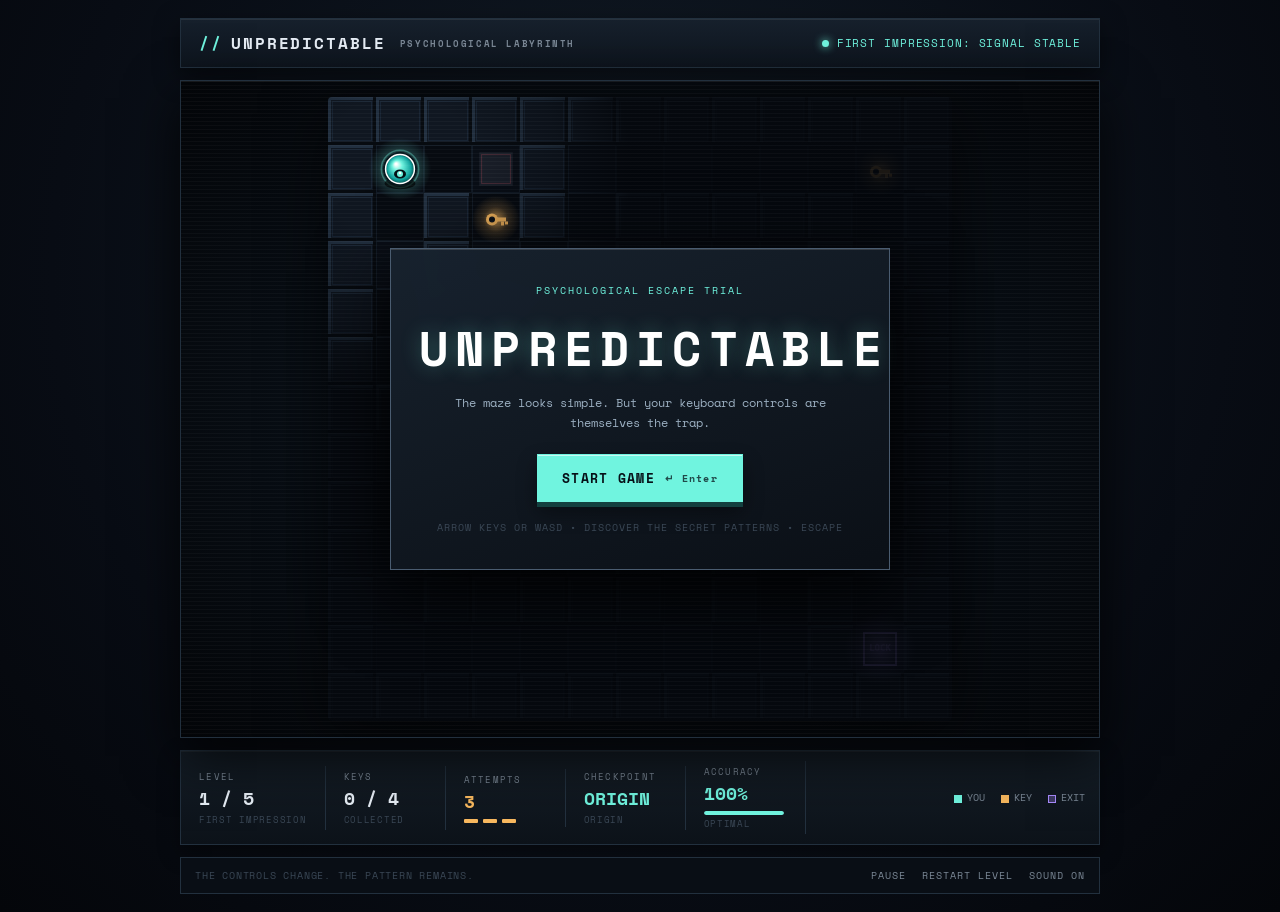
<file: index.html>
<!doctype html>
<html lang="en">
<head>
  <meta charset="UTF-8">
  <meta name="viewport" content="width=device-width, initial-scale=1.0">
  <meta name="theme-color" content="#080c14">
  <title>UNPREDICTABLE // The Maze That Learns</title>
  <link rel="preconnect" href="https://fonts.googleapis.com">
  <link rel="preconnect" href="https://fonts.gstatic.com" crossorigin>
  <link href="https://fonts.googleapis.com/css2?family=Space+Mono:wght@400;700&display=swap" rel="stylesheet">
  <link rel="stylesheet" href="style.css">
</head>
<body>
  <main class="game-shell" id="gameShell">
    <header class="topbar">
      <div class="brand-lockup">
        <span class="brand-mark">//</span>
        <span>UNPREDICTABLE</span>
        <small>PSYCHOLOGICAL LABYRINTH</small>
      </div>
      <div class="status-line">
        <span class="signal-dot"></span>
        <span id="statusText">SIGNAL STABLE</span>
      </div>
    </header>

    <section class="playfield-wrap">
      <canvas id="gameCanvas" aria-label="Playable top-down maze"></canvas>
      <div class="scanlines"></div>
      <div class="glitch-flash" id="glitchFlash"></div>

      <!-- Start Panel -->
      <div class="start-panel panel" id="startPanel">
        <p class="eyebrow">PSYCHOLOGICAL ESCAPE TRIAL</p>
        <h1>UNPREDICTABLE</h1>
        <p class="intro">The maze looks simple. But your keyboard controls are themselves the trap.</p>
        <button class="button button-primary" id="startButton">START GAME <span>↵ Enter</span></button>
        <p class="fine-print">ARROW KEYS OR WASD &bull; DISCOVER THE SECRET PATTERNS &bull; ESCAPE</p>
      </div>

      <!-- Pause Panel -->
      <div class="pause-panel panel" id="pausePanel" hidden>
        <p class="eyebrow">TRANSMISSION PAUSED</p>
        <h2>Stay still.<br><em>Think again.</em></h2>
        <p class="intro">The maze waits for your next hesitation.</p>
        <button class="button button-primary" id="continueButton">CONTINUE <span>↵ Enter</span></button>
      </div>

      <!-- Message Panel (Game Over, Level Complete, Victory) -->
      <div class="message-panel panel" id="messagePanel" hidden>
        <p class="eyebrow" id="messageKicker">SIGNAL LOST</p>
        <h2 id="messageTitle">THE MAZE WON.</h2>
        <p id="messageBody">Your keystrokes were predicted before you pressed them.</p>
        <button class="button button-primary" id="messageAction">TRY AGAIN <span>↵ Enter</span></button>
      </div>

      <div class="fail-overlay" id="failOverlay" hidden>
        <div class="fail-panel">
          <p class="eyebrow">FAIL STATE</p>
          <h2>patathe panikku pono</h2>
          <button class="button button-primary" id="failAction">onnu koode sremikkam</button>
        </div>

        <div class="gif-stage" id="gifStage" hidden>
          <div class="rainbow-background" aria-hidden="true"></div>
          <img id="failGif" src="gif.top" alt="Fail animation" />
        </div>
      </div>
    </section>

    <!-- Professional HUD -->
    <section class="hud">
      <div class="hud-block">
        <span class="hud-label">LEVEL</span>
        <strong id="levelValue">1 / 5</strong>
        <span class="level-name" id="levelName">FIRST IMPRESSION</span>
      </div>
      <div class="hud-block">
        <span class="hud-label">KEYS</span>
        <strong id="keysValue">0</strong>
        <span class="level-name">COLLECTED</span>
      </div>
      <div class="hud-block attempts-block">
        <span class="hud-label">ATTEMPTS</span>
        <strong id="attemptsValue">3</strong>
        <span class="attempt-pips" id="attemptPips"><i></i><i></i><i></i></span>
      </div>
      <div class="hud-block checkpoint-block">
        <span class="hud-label">CHECKPOINT</span>
        <strong id="checkpointValue">ORIGIN</strong>
        <span class="level-name" id="checkpointName">START</span>
      </div>
      <div class="hud-block accuracy-block" id="accuracyBlock">
        <span class="hud-label">ACCURACY</span>
        <strong id="accuracyValue">100%</strong>
        <span class="accuracy-bar"><i id="accuracyBar" style="width: 100%;"></i></span>
        <span class="level-name" id="accuracyStatus">OPTIMAL</span>
      </div>
      <div class="legend">
        <span><i class="legend-swatch player-swatch"></i>YOU</span>
        <span><i class="legend-swatch key-swatch"></i>KEY</span>
        <span><i class="legend-swatch exit-swatch"></i>EXIT</span>
      </div>
    </section>

    <!-- Footer Toolbar -->
    <footer class="footer">
      <div class="footer-meta">
        <span>THE CONTROLS CHANGE. THE PATTERN REMAINS.</span>
      </div>
      <div class="footer-actions">
        <button class="text-button" id="pauseButton">PAUSE</button>
        <button class="text-button" id="restartButton">RESTART LEVEL</button>
        <button class="text-button" id="soundButton" aria-label="Toggle sound">SOUND ON</button>
      </div>
    </footer>
  </main>

  <script type="module" src="js/main.js"></script>
</body>
</html>
</file>
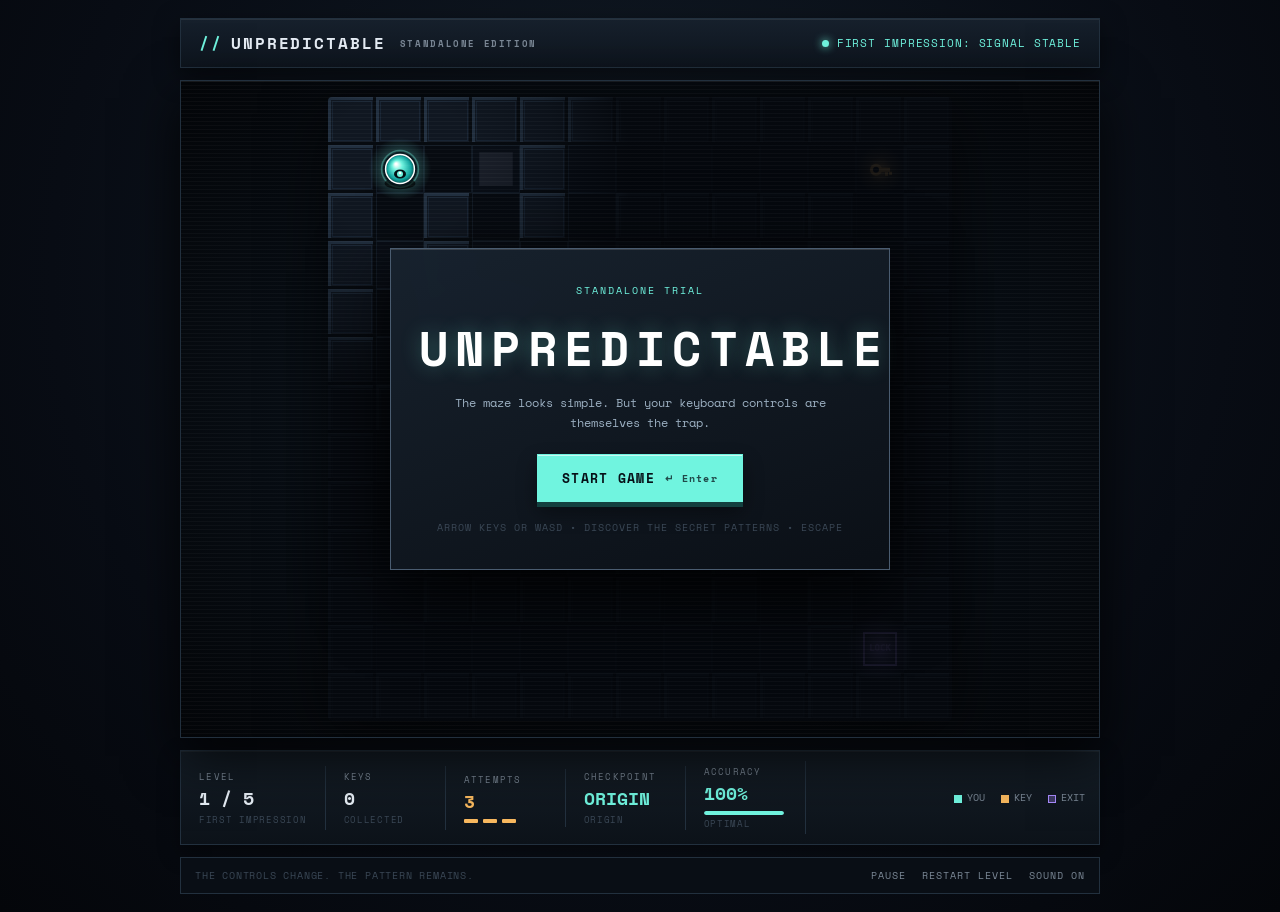
<file: unpredictable-standalone.html>
<!doctype html>
<html lang="en">
<head>
  <meta charset="UTF-8">
  <meta name="viewport" content="width=device-width, initial-scale=1.0">
  <meta name="theme-color" content="#080c14">
  <title>UNPREDICTABLE // The Maze That Learns</title>
  <link rel="preconnect" href="https://fonts.googleapis.com">
  <link rel="preconnect" href="https://fonts.gstatic.com" crossorigin>
  <link href="https://fonts.googleapis.com/css2?family=Space+Mono:wght@400;700&display=swap" rel="stylesheet">
  <style>
    :root {
      --bg: #070a10;
      --line: #22303e;
      --ink: #e6edf5;
      --muted: #7b8896;
      --dim: #3a4755;
      --cyan: #70f4df;
      --amber: #f8b85e;
      --purple: #a98bff;
      --red: #ff6574;
    }
    * { box-sizing: border-box; margin: 0; padding: 0; }
    html, body {
      min-height: 100%;
      background: var(--bg);
      color: var(--ink);
      font-family: 'Space Mono', Consolas, monospace;
      overflow-x: hidden;
    }
    body {
      display: flex;
      justify-content: center;
      align-items: center;
      background: radial-gradient(circle at 50% 30%, #121c27 0%, #080c14 65%, #04060a 100%);
    }
    button { font: inherit; color: inherit; }
    .game-shell {
      width: min(960px, 100%);
      min-height: 100vh;
      padding: 18px 20px;
      display: flex;
      flex-direction: column;
      gap: 12px;
    }
    .topbar {
      display: flex;
      justify-content: space-between;
      align-items: center;
      padding: 12px 18px;
      background: linear-gradient(180deg, #16202c, #0d141d);
      border: 1px solid var(--line);
      box-shadow: inset 0 1px rgba(255, 255, 255, 0.08), 0 8px 24px rgba(0, 0, 0, 0.5);
    }
    .brand-lockup {
      font-weight: 700;
      font-size: 16px;
      letter-spacing: 0.12em;
      display: flex;
      align-items: center;
      gap: 8px;
    }
    .brand-mark { color: var(--cyan); }
    .brand-lockup small {
      font-size: 9px;
      color: var(--muted);
      letter-spacing: 0.18em;
      margin-left: 6px;
    }
    .status-line {
      font-size: 11px;
      color: var(--cyan);
      display: flex;
      align-items: center;
      letter-spacing: 0.08em;
    }
    .signal-dot {
      display: inline-block;
      width: 7px;
      height: 7px;
      border-radius: 50%;
      background: var(--cyan);
      box-shadow: 0 0 8px var(--cyan);
      margin-right: 8px;
      animation: pulse-dot 2s infinite ease-in-out;
    }
    @keyframes pulse-dot {
      0%, 100% { opacity: 0.8; transform: scale(1); }
      50% { opacity: 0.3; transform: scale(0.85); }
    }
    .playfield-wrap {
      position: relative;
      overflow: hidden;
      min-height: 520px;
      border: 1px solid var(--line);
      background: radial-gradient(ellipse at 50% 50%, #101a24 0%, #070c12 60%, #030508 100%);
      box-shadow: inset 0 1px rgba(255, 255, 255, 0.05), 0 18px 50px rgba(0, 0, 0, 0.8);
      display: flex;
      align-items: center;
      justify-content: center;
      padding: 16px;
    }
    .playfield-wrap canvas {
      max-width: 100%;
      height: auto;
      filter: drop-shadow(0 16px 32px rgba(0, 0, 0, 0.7));
      border-radius: 4px;
    }
    .scanlines {
      position: absolute;
      inset: 0;
      pointer-events: none;
      opacity: 0.06;
      background: repeating-linear-gradient(0deg, transparent 0, transparent 3px, #fff 4px);
    }
    .glitch-flash {
      position: absolute;
      inset: 0;
      pointer-events: none;
      opacity: 0;
      background: rgba(112, 244, 223, 0.15);
      mix-blend-mode: screen;
    }
    .control-glitch .glitch-flash {
      animation: glitch-anim 0.4s ease-out;
    }
    @keyframes glitch-anim {
      0% { opacity: 0.8; transform: translateX(-3px); }
      30% { opacity: 0.4; transform: translateX(3px); filter: hue-rotate(90deg); }
      70% { opacity: 0.6; transform: translateX(-2px); }
      100% { opacity: 0; transform: translateX(0); }
    }
    .shake {
      animation: shake-anim 0.35s cubic-bezier(.36,.07,.19,.97) both;
    }
    @keyframes shake-anim {
      10%, 90% { transform: translate3d(-2px, 0, 0); }
      20%, 80% { transform: translate3d(3px, 0, 0); }
      30%, 50%, 70% { transform: translate3d(-4px, 2px, 0); }
      40%, 60% { transform: translate3d(4px, -2px, 0); }
    }
    .panel {
      position: absolute;
      z-index: 10;
      inset: 0;
      margin: auto;
      width: min(500px, calc(100% - 32px));
      height: max-content;
      padding: 34px 28px;
      text-align: center;
      border: 1px solid #4a5c70;
      background: linear-gradient(160deg, rgba(24, 35, 47, 0.96), rgba(11, 16, 23, 0.96));
      box-shadow: inset 0 1px rgba(255, 255, 255, 0.15), 0 24px 70px rgba(0, 0, 0, 0.85);
      backdrop-filter: blur(8px);
    }
    .panel h1 {
      font-size: clamp(34px, 6vw, 48px);
      font-weight: 700;
      letter-spacing: 0.15em;
      margin: 14px 0 10px;
      color: #fff;
      text-shadow: 0 0 20px rgba(112, 244, 223, 0.3);
    }
    .panel h2 {
      font-size: clamp(26px, 5vw, 36px);
      font-weight: 700;
      line-height: 1.15;
      margin: 14px 0;
    }
    .panel h2 em { color: var(--cyan); font-style: normal; }
    .eyebrow {
      color: var(--cyan);
      font-size: 10px;
      letter-spacing: 0.2em;
      text-transform: uppercase;
    }
    .intro {
      color: #9cb0c2;
      font-size: 12px;
      line-height: 1.65;
      margin-bottom: 22px;
    }
    .fine-print {
      color: var(--dim);
      font-size: 10px;
      letter-spacing: 0.1em;
      margin-top: 18px;
    }
    .button {
      cursor: pointer;
      display: inline-flex;
      align-items: center;
      gap: 10px;
      padding: 13px 24px;
      background: var(--cyan);
      color: #061017;
      font-weight: 700;
      font-size: 13px;
      letter-spacing: 0.1em;
      border: 1px solid var(--cyan);
      box-shadow: inset 0 1px rgba(255, 255, 255, 0.6), 0 5px 0 #13403f, 0 10px 20px rgba(0, 0, 0, 0.4);
      transition: transform 0.1s, box-shadow 0.1s;
    }
    .button span { font-size: 10px; opacity: 0.75; }
    .button:hover {
      transform: translateY(2px);
      box-shadow: inset 0 1px rgba(255, 255, 255, 0.8), 0 3px 0 #13403f, 0 12px 25px rgba(112, 244, 223, 0.25);
    }
    .hud {
      display: flex;
      align-items: center;
      padding: 10px 14px;
      background: linear-gradient(180deg, #141d26, #0c1219);
      border: 1px solid var(--line);
      box-shadow: inset 0 1px rgba(255, 255, 255, 0.05), 0 8px 20px rgba(0, 0, 0, 0.4);
      flex-wrap: wrap;
      gap: 0;
    }
    .hud-block {
      min-width: 120px;
      padding: 4px 18px;
      border-right: 1px solid var(--line);
      display: flex;
      flex-direction: column;
      gap: 2px;
    }
    .hud-block:first-child { padding-left: 4px; }
    .hud-label {
      font-size: 9px;
      color: var(--muted);
      letter-spacing: 0.14em;
    }
    .level-name {
      font-size: 9px;
      color: var(--dim);
      letter-spacing: 0.08em;
    }
    .hud strong { font-size: 18px; font-weight: 700; }
    .attempts-block strong { color: var(--amber); }
    .checkpoint-block strong { color: var(--cyan); }
    .accuracy-block strong { color: var(--cyan); transition: color 0.2s ease; }
    .accuracy-block.low strong { color: var(--amber); }
    .accuracy-block.depleted strong { color: var(--red); animation: pulse-red 0.5s infinite alternate; }
    @keyframes pulse-red {
      from { opacity: 0.6; text-shadow: none; }
      to { opacity: 1; text-shadow: 0 0 10px rgba(255, 101, 116, 0.8); }
    }
    .accuracy-bar {
      display: block; width: 80px; height: 4px; background: var(--dim);
      border-radius: 2px; overflow: hidden; margin-top: 3px;
    }
    .accuracy-bar i {
      display: block; height: 100%; width: 100%; background: var(--cyan);
      border-radius: 2px; transition: width 0.15s ease, background-color 0.25s ease;
    }
    .accuracy-block.low .accuracy-bar i { background: var(--amber); }
    .accuracy-block.depleted .accuracy-bar i { background: var(--red); }
    .attempt-pips { display: flex; gap: 5px; margin-top: 3px; }
    .attempt-pips i {
      width: 14px;
      height: 4px;
      background: var(--amber);
      border-radius: 1px;
    }
    .attempt-pips i.off { background: var(--dim); opacity: 0.4; }
    .legend {
      margin-left: auto;
      display: flex;
      align-items: center;
      gap: 16px;
      font-size: 10px;
      color: var(--muted);
    }
    .legend-swatch {
      display: inline-block;
      width: 8px;
      height: 8px;
      margin-right: 5px;
      vertical-align: middle;
    }
    .player-swatch { background: var(--cyan); }
    .key-swatch { background: var(--amber); }
    .exit-swatch { border: 1px solid var(--purple); background: rgba(169, 139, 255, 0.3); }
    .footer {
      display: flex;
      justify-content: space-between;
      align-items: center;
      padding: 10px 14px;
      background: #090e15;
      border: 1px solid var(--line);
      font-size: 10px;
      color: var(--dim);
      letter-spacing: 0.08em;
    }
    .footer-actions { display: flex; gap: 16px; }
    .text-button {
      background: none;
      border: none;
      color: var(--muted);
      cursor: pointer;
      font: inherit;
      font-size: 10px;
      letter-spacing: 0.1em;
      transition: color 0.15s;
    }
    .text-button:hover { color: var(--cyan); }
    @media (max-width: 768px) {
      .game-shell { padding: 8px; }
      .hud { flex-direction: row; }
      .hud-block { min-width: 25%; padding: 4px 8px; }
      .legend { width: 100%; margin-top: 8px; justify-content: center; }
      .footer-meta { display: none; }
      .footer { justify-content: center; }
    }
  </style>
</head>
<body>
  <main class="game-shell" id="gameShell">
    <header class="topbar">
      <div class="brand-lockup">
        <span class="brand-mark">//</span>
        <span>UNPREDICTABLE</span>
        <small>STANDALONE EDITION</small>
      </div>
      <div class="status-line">
        <span class="signal-dot"></span>
        <span id="statusText">SIGNAL STABLE</span>
      </div>
    </header>

    <section class="playfield-wrap">
      <canvas id="gameCanvas" aria-label="Playable top-down maze"></canvas>
      <div class="scanlines"></div>
      <div class="glitch-flash" id="glitchFlash"></div>

      <!-- Start Panel -->
      <div class="start-panel panel" id="startPanel">
        <p class="eyebrow">STANDALONE TRIAL</p>
        <h1>UNPREDICTABLE</h1>
        <p class="intro">The maze looks simple. But your keyboard controls are themselves the trap.</p>
        <button class="button button-primary" id="startButton">START GAME <span>↵ Enter</span></button>
        <p class="fine-print">ARROW KEYS OR WASD &bull; DISCOVER THE SECRET PATTERNS &bull; ESCAPE</p>
      </div>

      <!-- Pause Panel -->
      <div class="pause-panel panel" id="pausePanel" hidden>
        <p class="eyebrow">TRANSMISSION PAUSED</p>
        <h2>Stay still.<br><em>Think again.</em></h2>
        <p class="intro">The maze waits for your next hesitation.</p>
        <button class="button button-primary" id="continueButton">CONTINUE <span>↵ Enter</span></button>
      </div>

      <!-- Message Panel -->
      <div class="message-panel panel" id="messagePanel" hidden>
        <p class="eyebrow" id="messageKicker">SIGNAL LOST</p>
        <h2 id="messageTitle">THE MAZE WON.</h2>
        <p id="messageBody">Your keystrokes were predicted before you pressed them.</p>
        <button class="button button-primary" id="messageAction">TRY AGAIN <span>↵ Enter</span></button>
      </div>
    </section>

    <!-- HUD -->
    <section class="hud">
      <div class="hud-block">
        <span class="hud-label">LEVEL</span>
        <strong id="levelValue">1 / 5</strong>
        <span class="level-name" id="levelName">FIRST IMPRESSION</span>
      </div>
      <div class="hud-block">
        <span class="hud-label">KEYS</span>
        <strong id="keysValue">0</strong>
        <span class="level-name">COLLECTED</span>
      </div>
      <div class="hud-block attempts-block">
        <span class="hud-label">ATTEMPTS</span>
        <strong id="attemptsValue">3</strong>
        <span class="attempt-pips" id="attemptPips"><i></i><i></i><i></i></span>
      </div>
      <div class="hud-block checkpoint-block">
        <span class="hud-label">CHECKPOINT</span>
        <strong id="checkpointValue">ORIGIN</strong>
        <span class="level-name" id="checkpointName">START</span>
      </div>
      <div class="hud-block accuracy-block" id="accuracyBlock">
        <span class="hud-label">ACCURACY</span>
        <strong id="accuracyValue">100%</strong>
        <span class="accuracy-bar"><i id="accuracyBar" style="width: 100%;"></i></span>
        <span class="level-name" id="accuracyStatus">OPTIMAL</span>
      </div>
      <div class="legend">
        <span><i class="legend-swatch player-swatch"></i>YOU</span>
        <span><i class="legend-swatch key-swatch"></i>KEY</span>
        <span><i class="legend-swatch exit-swatch"></i>EXIT</span>
      </div>
    </section>

    <!-- Footer -->
    <footer class="footer">
      <div class="footer-meta">
        <span>THE CONTROLS CHANGE. THE PATTERN REMAINS.</span>
      </div>
      <div class="footer-actions">
        <button class="text-button" id="pauseButton">PAUSE</button>
        <button class="text-button" id="restartButton">RESTART LEVEL</button>
        <button class="text-button" id="soundButton" aria-label="Toggle sound">SOUND ON</button>
      </div>
    </footer>
  </main>

  <script>
    // INLINED ENGINE FOR ZERO-DEPENDENCY DIRECT FILE LAUNCH
    const DIRECTIONS = ['up', 'right', 'down', 'left'];

    class ControlManager {
      constructor(onChange) {
        this.onChange = onChange;
        this.mode = 'NORMAL';
        this.controlMap = { ArrowUp: 'up', ArrowDown: 'down', ArrowLeft: 'left', ArrowRight: 'right' };
        this.delayMs = 0;
        this.pendingInputs = [];
        this.setNormalControls(false);
      }
      setMap(name, mapping, delay = 0, announce = true) {
        this.mode = name;
        this.controlMap = { ...mapping };
        this.delayMs = delay;
        if (announce && this.onChange) this.onChange(name, this);
      }
      setNormalControls(announce = true) {
        this.setMap('NORMAL', { ArrowUp: 'up', ArrowDown: 'down', ArrowLeft: 'left', ArrowRight: 'right' }, 0, announce);
      }
      setReversedControls(announce = true) {
        this.setMap('REVERSED', { ArrowUp: 'down', ArrowDown: 'up', ArrowLeft: 'right', ArrowRight: 'left' }, 0, announce);
      }
      setRotatedControls(direction = 'right', announce = true) {
        if (direction === 'left') {
          this.setMap('ROTATED_LEFT', { ArrowUp: 'left', ArrowLeft: 'down', ArrowDown: 'right', ArrowRight: 'up' }, 0, announce);
        } else {
          this.setMap('ROTATED_RIGHT', { ArrowUp: 'right', ArrowRight: 'down', ArrowDown: 'left', ArrowLeft: 'up' }, 0, announce);
        }
      }
      setMirroredControls(axis = 'horizontal', announce = true) {
        if (axis === 'vertical') {
          this.setMap('MIRRORED', { ArrowUp: 'down', ArrowDown: 'up', ArrowLeft: 'left', ArrowRight: 'right' }, 0, announce);
        } else {
          this.setMap('MIRRORED', { ArrowUp: 'up', ArrowDown: 'down', ArrowLeft: 'right', ArrowRight: 'left' }, 0, announce);
        }
      }
      setRandomControls(seed = 1, announce = true) {
        const permutations = [
          { ArrowUp: 'right', ArrowRight: 'up', ArrowDown: 'left', ArrowLeft: 'down' },
          { ArrowUp: 'down', ArrowRight: 'left', ArrowDown: 'up', ArrowLeft: 'right' },
          { ArrowUp: 'left', ArrowRight: 'down', ArrowDown: 'right', ArrowLeft: 'up' },
          { ArrowUp: 'right', ArrowRight: 'left', ArrowDown: 'up', ArrowLeft: 'down' }
        ];
        const index = Math.abs(seed) % permutations.length;
        this.setMap('RANDOMIZED', permutations[index], 0, announce);
      }
      setDelayedControls(delayMs = 500, announce = true) {
        this.setMap('DELAYED', { ArrowUp: 'up', ArrowDown: 'down', ArrowLeft: 'left', ArrowRight: 'right' }, delayMs, announce);
      }
      resetControls() {
        this.pendingInputs = [];
        this.setNormalControls(false);
      }
      resolve(key, now = performance.now()) {
        const direction = this.controlMap[key];
        if (!direction) return null;
        if (this.delayMs > 0) {
          const executeAt = now + this.delayMs;
          this.pendingInputs.push({ direction, executeAt });
          return { queued: true, direction, executeAt };
        }
        return { queued: false, direction };
      }
      drain(now = performance.now()) {
        if (this.pendingInputs.length === 0) return [];
        const ready = [];
        const remaining = [];
        for (const item of this.pendingInputs) {
          if (item.executeAt <= now) ready.push(item);
          else remaining.push(item);
        }
        this.pendingInputs = remaining;
        return ready;
      }
      applyTwist(direction, twist = 'none') {
        const index = DIRECTIONS.indexOf(direction);
        if (index === -1) return direction;
        switch (twist) {
          case 'rotate-right': return DIRECTIONS[(index + 1) % 4];
          case 'rotate-left': return DIRECTIONS[(index + 3) % 4];
          case 'invert': return DIRECTIONS[(index + 2) % 4];
          case 'mirror-horizontal': return direction === 'left' ? 'right' : direction === 'right' ? 'left' : direction;
          case 'mirror-vertical': return direction === 'up' ? 'down' : direction === 'down' ? 'up' : direction;
          default: return direction;
        }
      }
    }

    class AudioManager {
      constructor() { this.context = null; this.enabled = true; }
      unlock() {
        if (!this.enabled) return;
        try {
          if (!this.context) {
            const AudioCtx = window.AudioContext || window.webkitAudioContext;
            if (AudioCtx) this.context = new AudioCtx();
          }
          if (this.context && this.context.state === 'suspended') this.context.resume();
        } catch (e) {}
      }
      tone(frequency, duration = 0.08, type = 'sine', volume = 0.04, freqEnd = null) {
        if (!this.enabled) return;
        this.unlock();
        if (!this.context) return;
        try {
          const now = this.context.currentTime;
          const osc = this.context.createOscillator();
          const gain = this.context.createGain();
          osc.type = type;
          osc.frequency.setValueAtTime(frequency, now);
          if (freqEnd !== null) osc.frequency.exponentialRampToValueAtTime(Math.max(10, freqEnd), now + duration);
          gain.gain.setValueAtTime(volume, now);
          gain.gain.exponentialRampToValueAtTime(0.0001, now + duration);
          osc.connect(gain);
          gain.connect(this.context.destination);
          osc.start(now);
          osc.stop(now + duration);
        } catch (err) {}
      }
      movement() { this.tone(190, 0.035, 'triangle', 0.02, 130); }
      key() {
        this.tone(587.33, 0.12, 'sine', 0.05);
        setTimeout(() => this.tone(880, 0.2, 'triangle', 0.04), 80);
        setTimeout(() => this.tone(1174.66, 0.28, 'sine', 0.03), 160);
      }
      trap() {
        this.tone(160, 0.35, 'sawtooth', 0.08, 40);
        this.tone(90, 0.25, 'square', 0.06, 30);
      }
      trapTrigger() { this.tone(340, 0.06, 'sine', 0.03, 180); }
      control() {
        this.tone(420, 0.1, 'square', 0.04, 210);
        setTimeout(() => this.tone(630, 0.14, 'sawtooth', 0.035, 140), 60);
      }
      checkpoint() {
        this.tone(440, 0.12, 'sine', 0.04);
        setTimeout(() => this.tone(659.25, 0.22, 'sine', 0.035), 90);
      }
      complete() {
        [440, 554.37, 659.25, 880].forEach((freq, idx) => {
          setTimeout(() => this.tone(freq, 0.24, 'sine', 0.04), idx * 110);
        });
      }
      gameOver() {
        this.tone(180, 0.5, 'sawtooth', 0.07, 45);
        setTimeout(() => this.tone(130, 0.6, 'sawtooth', 0.06, 30), 200);
      }
      glitch() {
        this.tone(320, 0.08, 'square', 0.05, 80);
        setTimeout(() => this.tone(520, 0.08, 'sawtooth', 0.04, 90), 40);
      }
      toggle() { this.enabled = !this.enabled; return this.enabled; }
    }

    function canWalk(level, x, y) {
      if (!level || y < 0 || y >= level.height || x < 0 || x >= level.width) return false;
      return level.map[y][x] !== '#';
    }

    function directionVector(direction) {
      switch (direction) {
        case 'up': return [0, -1];
        case 'right': return [1, 0];
        case 'down': return [0, 1];
        case 'left': return [-1, 0];
        default: return [0, 0];
      }
    }

    function shortestPathLength(level, start, goal) {
      if (!start || !goal) return Infinity;
      if (start.x === goal.x && start.y === goal.y) return 0;
      const queue = [{ x: start.x, y: start.y, distance: 0 }];
      const visited = new Set([`${start.x},${start.y}`]);
      while (queue.length > 0) {
        const current = queue.shift();
        if (current.x === goal.x && current.y === goal.y) return current.distance;
        for (const [dx, dy] of [[0, -1], [1, 0], [0, 1], [-1, 0]]) {
          const nx = current.x + dx;
          const ny = current.y + dy;
          const key = `${nx},${ny}`;
          if (canWalk(level, nx, ny) && !visited.has(key)) {
            visited.add(key);
            queue.push({ x: nx, y: ny, distance: current.distance + 1 });
          }
        }
      }
      return Infinity;
    }

    function validateLevel(level) {
      if (!level || !level.start || !level.exit) return false;
      if (!canWalk(level, level.start.x, level.start.y) || !canWalk(level, level.exit.x, level.exit.y)) return false;
      if (level.key && level.requiresKey) {
        return shortestPathLength(level, level.start, level.key) !== Infinity &&
               shortestPathLength(level, level.key, level.exit) !== Infinity;
      }
      return shortestPathLength(level, level.start, level.exit) !== Infinity;
    }

    class Player {
      constructor(start = { x: 1, y: 1 }) {
        this.speed = 0.22;
        this.facing = 'down';
        this.invulnerable = false;
        this.invulnerableTimer = 0;
        this.deathProgress = 0;
        this.isDying = false;
        this.stepCycle = 0;
        this.reset(start);
      }
      reset(position) {
        this.x = position.x;
        this.y = position.y;
        this.targetX = position.x;
        this.targetY = position.y;
        this.moving = false;
        this.hasKey = false;
        this.checkpoint = { ...position };
        this.twist = 'none';
        this.invulnerable = false;
        this.isDying = false;
        this.deathProgress = 0;
        this.facing = 'down';
      }
      setCheckpoint(position) { this.checkpoint = { ...position }; }
      respawn() {
        this.reset(this.checkpoint);
        this.invulnerable = true;
        this.invulnerableTimer = 600;
      }
      moveTo(x, y, direction = 'down') {
        this.targetX = x;
        this.targetY = y;
        this.moving = true;
        this.facing = direction;
      }
      update(delta = 16) {
        if (this.invulnerableTimer > 0) {
          this.invulnerableTimer -= delta;
          if (this.invulnerableTimer <= 0) this.invulnerable = false;
        }
        if (this.isDying) {
          this.deathProgress = Math.min(1, this.deathProgress + delta * 0.003);
          return;
        }
        if (this.moving) {
          const dx = this.targetX - this.x;
          const dy = this.targetY - this.y;
          this.x += dx * this.speed;
          this.y += dy * this.speed;
          this.stepCycle += delta * 0.015;
          if (Math.abs(dx) < 0.03 && Math.abs(dy) < 0.03) {
            this.x = this.targetX;
            this.y = this.targetY;
            this.moving = false;
          }
        }
      }
      get tile() { return { x: Math.round(this.targetX), y: Math.round(this.targetY) }; }
      draw(ctx, size) {
        if (this.isDying && this.deathProgress >= 1) return;
        const px = this.x * size + size / 2;
        const py = this.y * size + size / 2;
        const time = Date.now();
        ctx.save();
        if (this.invulnerable && Math.floor(time / 80) % 2 === 0) ctx.globalAlpha = 0.55;
        if (this.isDying) {
          const scale = Math.max(0.01, 1 - this.deathProgress);
          ctx.translate(px, py);
          ctx.scale(scale, scale);
          ctx.rotate(this.deathProgress * Math.PI * 3);
          ctx.translate(-px, -py);
          ctx.globalAlpha = 1 - this.deathProgress;
        }
        const pulseRadius = size * 0.44 + Math.sin(time * 0.006) * 3;
        ctx.strokeStyle = 'rgba(112, 244, 223, 0.35)';
        ctx.lineWidth = 1.5;
        ctx.beginPath();
        ctx.arc(px, py, pulseRadius, 0, Math.PI * 2);
        ctx.stroke();

        const aura = ctx.createRadialGradient(px, py, 2, px, py, size * 0.65);
        aura.addColorStop(0, 'rgba(112, 244, 223, 0.65)');
        aura.addColorStop(0.4, 'rgba(112, 244, 223, 0.25)');
        aura.addColorStop(1, 'rgba(112, 244, 223, 0)');
        ctx.fillStyle = aura;
        ctx.beginPath();
        ctx.arc(px, py, size * 0.65, 0, Math.PI * 2);
        ctx.fill();

        ctx.fillStyle = 'rgba(0, 0, 0, 0.65)';
        ctx.beginPath();
        ctx.ellipse(px, py + size * 0.3, size * 0.32, size * 0.12, 0, 0, Math.PI * 2);
        ctx.fill();

        const bob = this.moving ? Math.sin(this.stepCycle) * 1.5 : 0;
        const bodyRadius = size * 0.3;

        ctx.fillStyle = '#04151b';
        ctx.beginPath();
        ctx.arc(px, py + bob, bodyRadius + 2.5, 0, Math.PI * 2);
        ctx.fill();

        const bodyGrad = ctx.createRadialGradient(px - 4, py - 5 + bob, 1, px, py + bob, bodyRadius);
        bodyGrad.addColorStop(0, '#ffffff');
        bodyGrad.addColorStop(0.3, '#70f4df');
        bodyGrad.addColorStop(0.8, '#12a49f');
        bodyGrad.addColorStop(1, '#055452');
        ctx.fillStyle = bodyGrad;
        ctx.beginPath();
        ctx.arc(px, py + bob, bodyRadius, 0, Math.PI * 2);
        ctx.fill();

        ctx.strokeStyle = '#ffffff';
        ctx.lineWidth = 1.5;
        ctx.stroke();

        let eyeDx = 0, eyeDy = 0;
        if (this.facing === 'left') eyeDx = -6;
        if (this.facing === 'right') eyeDx = 6;
        if (this.facing === 'up') eyeDy = -6;
        if (this.facing === 'down') eyeDy = 5;

        ctx.fillStyle = '#031015';
        ctx.beginPath();
        ctx.ellipse(px + eyeDx, py + eyeDy + bob, 6, 4.5, 0, 0, Math.PI * 2);
        ctx.fill();

        ctx.fillStyle = '#70f4df';
        ctx.beginPath();
        ctx.arc(px + eyeDx, py + eyeDy + bob, 3, 0, Math.PI * 2);
        ctx.fill();

        ctx.fillStyle = '#ffffff';
        ctx.beginPath();
        ctx.arc(px + eyeDx + (eyeDx ? Math.sign(eyeDx) * 1 : 0), py + eyeDy + bob - 1, 1.3, 0, Math.PI * 2);
        ctx.fill();

        if (this.hasKey) {
          const orbitAngle = time * 0.005;
          const ox = px + Math.cos(orbitAngle) * (size * 0.42);
          const oy = py + Math.sin(orbitAngle) * (size * 0.42);
          ctx.fillStyle = '#f8b85e';
          ctx.beginPath();
          ctx.arc(ox, oy, 4, 0, Math.PI * 2);
          ctx.fill();
        }
        ctx.restore();
      }
    }

    class TrapManager {
      constructor(game) {
        this.game = game;
        this.traps = [];
        this.checkpoints = [];
        this.zones = [];
        this.discovered = new Set();
        this.triggered = new Set();
        this.crumbles = new Map();
        this.movingWalls = [];
        this.movingEnemies = [];
        this.tempWalls = [];
        this.elapsedTime = 0;
      }
      load(level) {
        this.level = level;
        this.traps = level.traps ? [...level.traps] : [];
        this.checkpoints = level.checkpoints ? [...level.checkpoints] : [];
        this.zones = level.zones ? [...level.zones] : [];
        this.discovered.clear();
        this.triggered.clear();
        this.crumbles.clear();
        this.elapsedTime = 0;

        this.movingWalls = (level.movingWalls || []).map(mw => ({
          x: mw.from.x, y: mw.from.y,
          fromX: mw.from.x, fromY: mw.from.y,
          toX: mw.to.x, toY: mw.to.y,
          progress: 0, direction: 1,
          speed: mw.speed || 0.0008,
          pauseTimer: 0, pauseDuration: mw.pause || 800
        }));

        this.movingEnemies = (level.enemies || []).map(e => ({
          x: e.path[0].x, y: e.path[0].y,
          path: e.path, targetIndex: 1,
          progress: 0, speed: e.speed || 0.0015,
          color: e.color || '#ff4f64'
        }));

        this.tempWalls = (level.tempWalls || []).map(tw => ({
          x: tw.x, y: tw.y,
          period: tw.period || 2400,
          timer: tw.initialOffset || 0,
          solid: true
        }));
      }
      trapAt(x, y) { return this.traps.find(t => t.x === x && t.y === y); }
      checkpointAt(x, y) { return this.checkpoints.find(cp => cp.x === x && cp.y === y); }
      zoneAt(x, y) { return this.zones.find(z => z.x === x && z.y === y); }

      handleTile(x, y) {
        const key = `${x},${y}`;
        const cp = this.checkpointAt(x, y);
        if (cp) this.game.activateCheckpoint(cp);

        const zone = this.zoneAt(x, y);
        if (zone) this.game.changeControls(zone.mode, zone.seed || 1);

        const twistTrap = this.traps.find(t => t.x === x && t.y === y && t.type === 'twist');
        if (twistTrap) {
          this.game.player.twist = twistTrap.twist || 'rotate-right';
          this.discovered.add(key);
          this.game.notifyControlChange('TWIST TILE ENGAGED');
        }

        const crumbleTrap = this.traps.find(t => t.x === x && t.y === y && (t.type === 'falling' || t.type === 'disappearing-floor'));
        if (crumbleTrap) {
          this.discovered.add(key);
          const state = this.crumbles.get(key);
          if (state && state.fallen) {
            this.game.damage('FALLEN INTO VOID');
            return;
          }
          if (!state) {
            this.crumbles.set(key, { progress: 0, fallen: false, delay: crumbleTrap.delay || 700 });
            this.game.audio.trapTrigger();
          }
        }

        const trap = this.trapAt(x, y);
        if (trap) {
          this.discovered.add(key);
          const canRetrigger = ['direction', 'delay', 'teleport', 'invisible-trigger', 'spike', 'fake-safe', 'fake-exit', 'reset'].includes(trap.type);
          if (!this.triggered.has(key) || canRetrigger) {
            this.triggered.add(key);
            this.activate(trap, x, y);
          }
        }
      }

      activate(trap, x, y) {
        switch (trap.type) {
          case 'spike':
            this.game.damage(trap.label || 'SPIKE TRAP ACTIVATED');
            break;
          case 'fake-safe':
            this.game.damage(trap.label || 'FAKE SAFE PATH COLLAPSED');
            break;
          case 'fake-exit':
            this.game.ui.glitch();
            this.game.ui.shake();
            this.game.audio.glitch();
            if (trap.to) {
              this.game.teleport(trap.to);
              this.game.status = 'THE EXIT WAS AN ILLUSION';
            } else {
              this.game.damage('DECOY EXIT COLLAPSED');
            }
            break;
          case 'teleport':
            if (trap.to) {
              this.game.teleport(trap.to);
              this.game.status = trap.label || 'THE MAZE FOLDED';
            }
            break;
          case 'direction':
            this.game.changeControls(trap.mode, trap.seed || 1);
            if (trap.label) this.game.status = trap.label;
            break;
          case 'delay':
            this.game.controls.setDelayedControls(trap.delay || 500);
            this.game.notifyControlChange('INPUT DELAY ENGAGED (500ms)');
            break;
          case 'reset':
            this.game.teleport(this.game.player.checkpoint);
            this.game.status = trap.label || 'RESET TRAP TRIGGERED';
            break;
          case 'invisible-trigger':
            if (trap.targetWall) {
              this.toggleWallAt(trap.targetWall.x, trap.targetWall.y);
              this.game.notifyControlChange('A WALL SHIFTED IN THE DARK');
            } else if (trap.mode) {
              this.game.changeControls(trap.mode, trap.seed || 1);
            }
            break;
          case 'one-way':
            this.game.oneWay = trap.direction;
            this.game.notifyControlChange(`ONE-WAY: MUST MOVE ${trap.direction.toUpperCase()}`);
            break;
        }
      }

      toggleWallAt(x, y) {
        const existing = this.tempWalls.find(w => w.x === x && w.y === y);
        if (existing) existing.solid = !existing.solid;
        else this.tempWalls.push({ x, y, solid: true, period: 0, timer: 0 });
      }

      isWall(x, y) {
        for (const mw of this.movingWalls) {
          if (Math.round(mw.x) === x && Math.round(mw.y) === y) return true;
        }
        for (const tw of this.tempWalls) {
          if (tw.x === x && tw.y === y && tw.solid) return true;
        }
        return false;
      }

      update(delta) {
        this.elapsedTime += delta;
        for (const [key, state] of this.crumbles.entries()) {
          if (!state.fallen) {
            state.progress += delta / state.delay;
            if (state.progress >= 1) {
              state.progress = 1;
              state.fallen = true;
              const [cx, cy] = key.split(',').map(Number);
              if (this.game.player.tile.x === cx && this.game.player.tile.y === cy && !this.game.player.moving) {
                this.game.damage('FLOOR COLLAPSED UNDERNEATH');
              }
            }
          }
        }
        for (const tw of this.tempWalls) {
          if (tw.period > 0) {
            tw.timer += delta;
            if (tw.timer >= tw.period) {
              tw.timer = 0;
              tw.solid = !tw.solid;
            }
          }
        }
        for (const mw of this.movingWalls) {
          if (mw.pauseTimer > 0) {
            mw.pauseTimer -= delta;
            continue;
          }
          mw.progress += mw.direction * mw.speed * delta;
          if (mw.progress >= 1) {
            mw.progress = 1;
            mw.direction = -1;
            mw.pauseTimer = mw.pauseDuration;
          } else if (mw.progress <= 0) {
            mw.progress = 0;
            mw.direction = 1;
            mw.pauseTimer = mw.pauseDuration;
          }
          mw.x = mw.fromX + (mw.toX - mw.fromX) * mw.progress;
          mw.y = mw.fromY + (mw.toY - mw.fromY) * mw.progress;
          if (Math.hypot(mw.x - this.game.player.x, mw.y - this.game.player.y) < 0.6) {
            this.game.damage('CRUSHED BY MOVING WALL');
          }
        }
        for (const enemy of this.movingEnemies) {
          const from = enemy.path[(enemy.targetIndex - 1 + enemy.path.length) % enemy.path.length];
          const to = enemy.path[enemy.targetIndex];
          enemy.progress += enemy.speed * delta;
          if (enemy.progress >= 1) {
            enemy.progress = 0;
            enemy.targetIndex = (enemy.targetIndex + 1) % enemy.path.length;
            enemy.x = to.x;
            enemy.y = to.y;
          } else {
            enemy.x = from.x + (to.x - from.x) * enemy.progress;
            enemy.y = from.y + (to.y - from.y) * enemy.progress;
          }
          if (Math.hypot(enemy.x - this.game.player.x, enemy.y - this.game.player.y) < 0.65) {
            this.game.damage('CAUGHT BY THE PATROLLING WATCHER');
          }
        }
      }

      draw(ctx, size) {
        const time = this.elapsedTime;
        for (const zone of this.zones) {
          const zx = zone.x * size;
          const zy = zone.y * size;
          ctx.save();
          const shimmer = Math.sin(time * 0.003 + zone.x * 2 + zone.y * 3) * 0.12 + 0.15;
          ctx.fillStyle = zone.mode === 'REVERSED' ? `rgba(255, 101, 116, ${shimmer})`
            : zone.mode.startsWith('ROTATED') ? `rgba(169, 139, 255, ${shimmer})`
            : `rgba(112, 244, 223, ${shimmer})`;
          ctx.fillRect(zx + 2, zy + 2, size - 4, size - 4);
          ctx.strokeStyle = ctx.fillStyle;
          ctx.strokeRect(zx + 3, zy + 3, size - 6, size - 6);
          ctx.restore();
        }
        for (const trap of this.traps) {
          const key = `${trap.x},${trap.y}`;
          const px = trap.x * size;
          const py = trap.y * size;
          const isDiscovered = this.discovered.has(key);
          ctx.save();
          ctx.translate(px + size / 2, py + size / 2);
          if (trap.type === 'spike') {
            ctx.fillStyle = '#1a1f29';
            ctx.fillRect(-size * 0.35, -size * 0.35, size * 0.7, size * 0.7);
            if (isDiscovered) {
              ctx.fillStyle = '#ff6574';
              [-8, 8].forEach(sx => {
                [-8, 8].forEach(sy => {
                  ctx.beginPath();
                  ctx.moveTo(sx, sy - 5); ctx.lineTo(sx - 3, sy + 3); ctx.lineTo(sx + 3, sy + 3);
                  ctx.closePath(); ctx.fill();
                });
              });
            }
          } else if (trap.type === 'falling' || trap.type === 'disappearing-floor') {
            const state = this.crumbles.get(key);
            if (state && state.fallen) {
              ctx.fillStyle = '#020305';
              ctx.fillRect(-size / 2 + 1, -size / 2 + 1, size - 2, size - 2);
            } else if (isDiscovered) {
              ctx.strokeStyle = 'rgba(248, 184, 94, 0.4)';
              ctx.strokeRect(-size * 0.3, -size * 0.3, size * 0.6, size * 0.6);
            }
          } else if (trap.type === 'fake-exit') {
            ctx.strokeStyle = '#a98bff';
            ctx.strokeRect(-12, -12, 24, 24);
            ctx.fillStyle = '#a98bff';
            ctx.font = '700 8px Consolas';
            ctx.textAlign = 'center'; ctx.textBaseline = 'middle';
            ctx.fillText('EXIT?', 0, 0);
          } else if (trap.type === 'teleport' && isDiscovered) {
            ctx.strokeStyle = '#70f4df';
            ctx.beginPath();
            ctx.arc(0, 0, 9, 0, Math.PI * 2);
            ctx.stroke();
          } else if (trap.type === 'one-way') {
            ctx.fillStyle = '#70f4df';
            ctx.save();
            const dirAngle = { up: -Math.PI / 2, right: 0, down: Math.PI / 2, left: Math.PI }[trap.direction || 'right'];
            ctx.rotate(dirAngle);
            ctx.beginPath();
            ctx.moveTo(7, 0); ctx.lineTo(-5, -6); ctx.lineTo(-2, 0); ctx.lineTo(-5, 6);
            ctx.closePath(); ctx.fill();
            ctx.restore();
          } else if (trap.type === 'twist') {
            ctx.strokeStyle = '#ff6574';
            ctx.strokeRect(-9, -9, 18, 18);
            ctx.fillStyle = '#ff6574';
            ctx.font = '700 10px Consolas';
            ctx.textAlign = 'center'; ctx.textBaseline = 'middle';
            ctx.fillText('⇄', 0, 0);
          }
          ctx.restore();
        }
        for (const tw of this.tempWalls) {
          if (tw.solid) {
            const tx = tw.x * size;
            const ty = tw.y * size;
            ctx.save();
            ctx.fillStyle = '#39213d';
            ctx.fillRect(tx + 2, ty + 2, size - 4, size - 4);
            ctx.strokeStyle = '#a98bff';
            ctx.strokeRect(tx + 3, ty + 3, size - 6, size - 6);
            ctx.restore();
          }
        }
        for (const mw of this.movingWalls) {
          const mx = mw.x * size;
          const my = mw.y * size;
          ctx.save();
          ctx.fillStyle = '#1c2834';
          ctx.fillRect(mx + 2, my + 2, size - 4, size - 4);
          ctx.strokeStyle = '#ff6574';
          ctx.strokeRect(mx + 3, my + 3, size - 6, size - 6);
          ctx.restore();
        }
        for (const enemy of this.movingEnemies) {
          const ex = enemy.x * size + size / 2;
          const ey = enemy.y * size + size / 2;
          ctx.save();
          const aura = ctx.createRadialGradient(ex, ey, 2, ex, ey, size * 0.55);
          aura.addColorStop(0, 'rgba(255, 79, 100, 0.7)');
          aura.addColorStop(1, 'rgba(255, 79, 100, 0)');
          ctx.fillStyle = aura;
          ctx.beginPath();
          ctx.arc(ex, ey, size * 0.55, 0, Math.PI * 2);
          ctx.fill();
          ctx.fillStyle = '#0a0d14';
          ctx.beginPath();
          ctx.arc(ex, ey, size * 0.28, 0, Math.PI * 2);
          ctx.fill();
          ctx.strokeStyle = enemy.color;
          ctx.stroke();
          ctx.fillStyle = enemy.color;
          ctx.beginPath();
          ctx.arc(ex, ey, 4, 0, Math.PI * 2);
          ctx.fill();
          ctx.restore();
        }
      }
    }

    const LEVELS = [
      {
        id: 1, name: 'FIRST IMPRESSION', subtitle: 'LEARN THE RULES / PREPARE FOR BETRAYAL',
        map: [
          '#############', '#S..#.......#', '#.#.#.#####.#', '#.#...#...#.#',
          '#.#####.#.#.#', '#.......#...#', '#####.#####.#', '#...#.#.....#',
          '#.#.#.#.###.#', '#.#...#.#...#', '#.#####.#.#.#', '#.........#E#',
          '#############'
        ],
        start: { x: 1, y: 1 }, exit: { x: 11, y: 11 }, key: { x: 11, y: 1 }, requiresKey: true,
        checkpoints: [{ x: 5, y: 5, name: 'CENTRAL HALL' }],
        traps: [
          { x: 3, y: 1, type: 'spike', label: 'A SUDDEN SPIKE' },
          { x: 7, y: 5, type: 'fake-safe', label: 'SAFE WAS AN ILLUSION' },
          { x: 9, y: 9, type: 'spike', label: 'SURPRISE DEFENSE' }
        ],
        zones: [{ x: 3, y: 5, mode: 'NORMAL' }]
      },
      {
        id: 2, name: 'THE SECOND GUESS', subtitle: 'GEOMETRIC ROTATIONS & DECEPTIVE FLOORS',
        map: [
          '#############', '#S..#.......#', '#.#.###.###.#', '#.#...#.#...#',
          '#.###.#.#.###', '#...#.#.#...#', '###.#.#.###.#', '#...#.....#.#',
          '#.#######.#.#', '#.#.....#.#.#', '#.#.###.#.#.#', '#...#.....#E#',
          '#############'
        ],
        start: { x: 1, y: 1 }, exit: { x: 11, y: 11 }, key: { x: 11, y: 3 }, requiresKey: true,
        checkpoints: [{ x: 5, y: 7, name: 'CROSSROAD' }],
        traps: [
          { x: 3, y: 1, type: 'fake-safe', label: 'FLOOR COLLAPSED' },
          { x: 9, y: 1, type: 'direction', mode: 'ROTATED_RIGHT', label: 'EAST WING: 90° ROTATION' },
          { x: 3, y: 7, type: 'falling', delay: 800, label: 'CRUMBLING RUNWAY' },
          { x: 1, y: 9, type: 'direction', mode: 'ROTATED_LEFT', label: 'WEST SHAFT: COUNTER-ROTATION' },
          { x: 7, y: 11, type: 'twist', twist: 'rotate-right', label: 'TWIST TILE APPLIED' },
          { x: 5, y: 3, type: 'one-way', direction: 'down', label: 'ONE-WAY SHAFT' }
        ],
        zones: [{ x: 9, y: 3, mode: 'ROTATED_RIGHT' }, { x: 1, y: 7, mode: 'ROTATED_LEFT' }]
      },
      {
        id: 3, name: 'TIME & SPACE', subtitle: 'DELAYED NERVES & FOLDED DIMENSIONS',
        map: [
          '#############', '#S..#.......#', '#.#.#.#####.#', '#.#...#...#.#',
          '#.#####.#.#.#', '#.#.....#...#', '#.#.#####.###', '#...#.......#',
          '#####.#####.#', '#...#.#...#.#', '#.#.#.#.#.#.#', '#.#.....#.#E#',
          '#############'
        ],
        start: { x: 1, y: 1 }, exit: { x: 11, y: 11 }, key: { x: 1, y: 11 }, requiresKey: true,
        checkpoints: [{ x: 7, y: 7, name: 'RIFT CHAMBER' }],
        traps: [
          { x: 3, y: 1, type: 'delay', delay: 500, label: 'INPUT DELAY ENGAGED' },
          { x: 7, y: 3, type: 'teleport', to: { x: 1, y: 5 }, label: 'WARPED BACK TO FOYER' },
          { x: 11, y: 1, type: 'fake-exit', to: { x: 5, y: 9 }, label: 'DECOY EXIT COLLAPSED' },
          { x: 3, y: 9, type: 'spike', label: 'DELAY TIMING HAZARD' },
          { x: 9, y: 7, type: 'direction', mode: 'NORMAL', label: 'CONTROLS RESTORED' }
        ],
        zones: [{ x: 5, y: 1, mode: 'DELAYED' }],
        movingWalls: [{ from: { x: 9, y: 9 }, to: { x: 9, y: 11 }, speed: 0.0009, pause: 600 }]
      },
      {
        id: 4, name: 'THE PHANTOM CHAMBER', subtitle: 'PATROLLING SENTINELS & INVISIBLE TRIGGERS',
        map: [
          '#############', '#S....#.....#', '#.###.#.###.#', '#.#...#...#.#',
          '#.#.#####.#.#', '#.#...#...#.#', '#.###.#.###.#', '#...#...#...#',
          '###.#####.###', '#...#...#...#', '#.###.#.###.#', '#.....#...#E#',
          '#############'
        ],
        start: { x: 1, y: 1 }, exit: { x: 11, y: 11 }, key: { x: 5, y: 5 }, requiresKey: true,
        checkpoints: [{ x: 1, y: 7, name: 'SHADOW ALCOVE' }, { x: 9, y: 7, name: 'EAST PILLAR' }],
        traps: [
          { x: 3, y: 1, type: 'invisible-trigger', targetWall: { x: 5, y: 3 }, label: 'PRESSURE PLATE CLICKED' },
          { x: 5, y: 1, type: 'direction', mode: 'MIRRORED', label: 'MIRRORED HORIZONTAL CONTROLS' },
          { x: 7, y: 7, type: 'disappearing-floor', delay: 750, label: 'DISAPPEARING BRIDGE' },
          { x: 3, y: 9, type: 'spike', label: 'PERIODIC SPIKES' },
          { x: 1, y: 11, type: 'teleport', to: { x: 9, y: 1 }, label: 'DISORIENTATION RIFT' }
        ],
        zones: [{ x: 7, y: 1, mode: 'MIRRORED' }],
        enemies: [
          { path: [{ x: 1, y: 3 }, { x: 5, y: 3 }, { x: 5, y: 5 }, { x: 1, y: 5 }], speed: 0.0014, color: '#ff4f64' },
          { path: [{ x: 7, y: 9 }, { x: 11, y: 9 }, { x: 11, y: 7 }, { x: 7, y: 7 }], speed: 0.0016, color: '#a98bff' }
        ],
        tempWalls: [{ x: 5, y: 3, period: 3200, initialOffset: 0 }]
      },
      {
        id: 5, name: 'THE FINAL LABYRINTH', subtitle: 'ALL PATTERNS CONVERGE / ESCAPE THE PSYCHE',
        map: [
          '###############', '#S..#...#.....#', '#.#.#.#.#.###.#', '#.#...#...#...#',
          '#.#####.###.#.#', '#...#...#...#.#', '###.#.###.###.#', '#...#...#.....#',
          '#.#####.#.#####', '#.#.....#...#.#', '#.#.#######.#.#', '#.#.#.....#...#',
          '#...#...#.#...#', '#####.###.#..E#', '###############'
        ],
        start: { x: 1, y: 1 }, exit: { x: 13, y: 13 }, key: { x: 7, y: 7 }, requiresKey: true,
        checkpoints: [{ x: 7, y: 3, name: 'NORTH SANCTUARY' }, { x: 3, y: 9, name: 'WEST VAULT' }, { x: 7, y: 11, name: 'GATEWAY' }],
        traps: [
          { x: 3, y: 1, type: 'direction', mode: 'ROTATED_RIGHT', label: 'SECTOR 1: 90° CLOCKWISE' },
          { x: 5, y: 3, type: 'spike', label: 'FALSE CORRIDOR SPIKE' },
          { x: 9, y: 3, type: 'delay', delay: 450, label: 'INPUT LATENCY FIELD' },
          { x: 13, y: 1, type: 'fake-exit', to: { x: 1, y: 7 }, label: 'DECOY TELEPORTED YOU DEEP' },
          { x: 3, y: 7, type: 'falling', delay: 700, label: 'COLLAPSING CHASM' },
          { x: 9, y: 7, type: 'one-way', direction: 'left', label: 'ONE-WAY VAULT SEAL' },
          { x: 5, y: 9, type: 'fake-safe', label: 'CRUSHED UNDERNEATH' },
          { x: 11, y: 9, type: 'direction', mode: 'REVERSED', label: 'SECTOR 4: INVERTED REALITY' },
          { x: 2, y: 12, type: 'twist', twist: 'invert', label: 'INVERTED HEADING' }
        ],
        zones: [{ x: 3, y: 3, mode: 'ROTATED_RIGHT' }, { x: 11, y: 11, mode: 'REVERSED' }],
        enemies: [
          { path: [{ x: 5, y: 5 }, { x: 9, y: 5 }, { x: 9, y: 7 }, { x: 5, y: 7 }], speed: 0.0018, color: '#ff4f64' },
          { path: [{ x: 1, y: 11 }, { x: 3, y: 11 }, { x: 3, y: 12 }, { x: 1, y: 12 }], speed: 0.002, color: '#70f4df' }
        ],
        movingWalls: [{ from: { x: 9, y: 11 }, to: { x: 9, y: 13 }, speed: 0.001, pause: 700 }]
      }
    ];

    function getLevel(index, variation = 0) {
      const base = LEVELS[index];
      const level = JSON.parse(JSON.stringify(base));
      level.width = level.map[0].length;
      level.height = level.map.length;
      return level;
    }

    class UI {
      constructor(game) {
        this.game = game;
        this.levelValue = document.querySelector('#levelValue');
        this.levelName = document.querySelector('#levelName');
        this.keysValue = document.querySelector('#keysValue');
        this.attemptsValue = document.querySelector('#attemptsValue');
        this.pips = document.querySelector('#attemptPips')?.children || [];
        this.checkpointValue = document.querySelector('#checkpointValue');
        this.checkpointName = document.querySelector('#checkpointName');
        this.statusText = document.querySelector('#statusText');
        this.shell = document.querySelector('.playfield-wrap');

        this.startPanel = document.querySelector('#startPanel');
        this.pausePanel = document.querySelector('#pausePanel');
        this.messagePanel = document.querySelector('#messagePanel');
        this.messageKicker = document.querySelector('#messageKicker');
        this.messageTitle = document.querySelector('#messageTitle');
        this.messageBody = document.querySelector('#messageBody');
        this.messageAction = document.querySelector('#messageAction');

        document.querySelector('#startButton')?.addEventListener('click', () => this.game.start());
        document.querySelector('#continueButton')?.addEventListener('click', () => this.game.togglePause(false));
        document.querySelector('#restartButton')?.addEventListener('click', () => this.game.restartLevel());
        document.querySelector('#pauseButton')?.addEventListener('click', () => this.game.togglePause());
        this.messageAction?.addEventListener('click', () => this.game.messageAction());

        document.querySelector('#soundButton')?.addEventListener('click', (e) => {
          const enabled = this.game.audio.toggle();
          e.currentTarget.textContent = enabled ? 'SOUND ON' : 'SOUND OFF';
        });
      }
      sync(state) {
        if (this.levelValue) this.levelValue.textContent = `${state.level} / 5`;
        if (this.levelName) this.levelName.textContent = state.levelName || '';
        if (this.keysValue) this.keysValue.textContent = state.keys ? '1' : '0';
        if (this.attemptsValue) this.attemptsValue.textContent = state.attempts;
        if (this.checkpointValue) this.checkpointValue.textContent = state.checkpointActive ? 'ACTIVE' : 'ORIGIN';
        if (this.checkpointName) this.checkpointName.textContent = state.checkpointName || 'START';
        if (this.statusText) this.statusText.textContent = state.status || 'SIGNAL STABLE';
        if (this.pips) {
          [...this.pips].forEach((pip, idx) => pip.classList.toggle('off', idx >= state.attempts));
        }
      }
      hideStart() { if (this.startPanel) this.startPanel.hidden = true; }
      pause(show) { if (this.pausePanel) this.pausePanel.hidden = !show; }
      glitch() {
        if (!this.shell) return;
        this.shell.classList.remove('control-glitch');
        void this.shell.offsetWidth;
        this.shell.classList.add('control-glitch');
        setTimeout(() => this.shell.classList.remove('control-glitch'), 450);
      }
      shake() {
        if (!this.shell) return;
        this.shell.classList.remove('shake');
        void this.shell.offsetWidth;
        this.shell.classList.add('shake');
        setTimeout(() => this.shell.classList.remove('shake'), 400);
      }
      message(kicker, title, body, actionText) {
        if (this.messageKicker) this.messageKicker.textContent = kicker;
        if (this.messageTitle) this.messageTitle.textContent = title;
        if (this.messageBody) this.messageBody.textContent = body;
        if (this.messageAction) this.messageAction.textContent = `${actionText} ↵`;
        if (this.messagePanel) this.messagePanel.hidden = false;
      }
      hideMessage() { if (this.messagePanel) this.messagePanel.hidden = true; }
    }

    class Game {
      constructor(canvas) {
        this.canvas = canvas;
        this.ctx = canvas.getContext('2d');
        this.tileSize = 48;
        this.audio = new AudioManager();
        this.controls = new ControlManager((mode) => this.notifyControlChange(mode));
        this.player = new Player({ x: 1, y: 1 });
        this.traps = new TrapManager(this);
        this.ui = new UI(this);
        this.levelIndex = 0;
        this.maxAttempts = 3;
        this.attempts = this.maxAttempts;
        this.levelVariation = 0;
        this.running = false;
        this.paused = false;
        this.lastTime = 0;
        this.status = 'SIGNAL STABLE';
        this.oneWay = null;
        this.finished = false;
        this.bindInput();
        this.loadLevel(0);
      }
      bindInput() {
        window.addEventListener('keydown', (event) => {
          const arrowMap = {
            ArrowUp: 'ArrowUp', ArrowDown: 'ArrowDown', ArrowLeft: 'ArrowLeft', ArrowRight: 'ArrowRight',
            w: 'ArrowUp', W: 'ArrowUp', s: 'ArrowDown', S: 'ArrowDown',
            a: 'ArrowLeft', A: 'ArrowLeft', d: 'ArrowRight', D: 'ArrowRight'
          };
          const mappedKey = arrowMap[event.key];
          if (mappedKey) {
            event.preventDefault();
            this.input(mappedKey);
            return;
          }
          if (event.key === 'Enter') {
            if (!this.running && !this.ui.messagePanel.hidden) { event.preventDefault(); this.messageAction(); }
            else if (!this.running && !this.ui.startPanel.hidden) { event.preventDefault(); this.start(); }
            else if (this.paused) { event.preventDefault(); this.togglePause(false); }
          }
          if (event.key === 'Escape' || event.key === 'p' || event.key === 'P') {
            if (this.running) { event.preventDefault(); this.togglePause(); }
          }
        });
      }
      loadLevel(index) {
        this.levelIndex = index;
        this.level = getLevel(index, this.levelVariation);
        this.player.reset(this.level.start);
        this.traps.load(this.level);
        this.controls.resetControls();
        this.oneWay = null;
        this.status = `${this.level.name}: SIGNAL STABLE`;
        this.canvas.width = this.level.width * this.tileSize;
        this.canvas.height = this.level.height * this.tileSize;
        this.ui.sync(this.state());
        this.draw();
      }
      state() {
        const isAtStart = this.player.checkpoint.x === this.level.start.x && this.player.checkpoint.y === this.level.start.y;
        const cpObj = this.level.checkpoints.find(cp => cp.x === this.player.checkpoint.x && cp.y === this.player.checkpoint.y);
        return {
          level: this.levelIndex + 1,
          levelName: this.level.name,
          keys: this.player.hasKey,
          attempts: this.attempts,
          checkpointActive: !isAtStart,
          checkpointName: isAtStart ? 'ORIGIN' : (cpObj?.name || 'ACTIVE'),
          status: this.status
        };
      }
      start() {
        this.audio.unlock();
        this.running = true;
        this.paused = false;
        this.ui.hideStart();
        this.ui.hideMessage();
        this.lastTime = performance.now();
        requestAnimationFrame((time) => this.loop(time));
      }
      loop(time) {
        if (!this.running) return;
        const delta = Math.min(50, time - this.lastTime);
        this.lastTime = time;
        if (!this.paused) {
          this.update(delta, time);
          this.draw();
        }
        requestAnimationFrame((next) => this.loop(next));
      }
      update(delta, now) {
        this.player.update(delta);
        this.traps.update(delta);
        const readyInputs = this.controls.drain(now);
        for (const item of readyInputs) this.attemptMove(item.direction);
        if (!this.player.moving) this.checkTile();
      }
      input(rawKey) {
        if (!this.running || this.paused || this.player.isDying) return;
        const result = this.controls.resolve(rawKey);
        if (!result) return;
        if (result.queued) {
          this.status = 'INPUT DELAYED (PENDING BUFFER)';
          this.ui.sync(this.state());
        } else {
          this.attemptMove(result.direction);
        }
      }
      attemptMove(direction) {
        if (this.player.moving || this.player.isDying) return;
        if (this.oneWay && direction !== this.oneWay) {
          this.status = `BLOCKED: ONE-WAY GATE (${this.oneWay.toUpperCase()} ONLY)`;
          this.ui.sync(this.state());
          this.audio.tone(75, 0.04, 'sawtooth', 0.02);
          return;
        }
        const finalDirection = this.controls.applyTwist(direction, this.player.twist);
        this.player.twist = 'none';
        const [dx, dy] = directionVector(finalDirection);
        const targetX = this.player.tile.x + dx;
        const targetY = this.player.tile.y + dy;

        if (!canWalk(this.level, targetX, targetY)) {
          this.audio.tone(80, 0.03, 'square', 0.015);
          return;
        }
        if (this.traps.isWall(targetX, targetY)) {
          this.status = 'BLOCKED BY SHIFTING WALL';
          this.audio.tone(90, 0.04, 'sawtooth', 0.02);
          this.ui.sync(this.state());
          return;
        }

        this.player.moveTo(targetX, targetY, finalDirection);
        this.audio.movement();

        const currentTrap = this.traps.trapAt(targetX, targetY);
        if (!currentTrap || currentTrap.type !== 'one-way') this.oneWay = null;
      }
      checkTile() {
        const { x, y } = this.player.tile;
        this.traps.handleTile(x, y);

        if (this.level.key && x === this.level.key.x && y === this.level.key.y && !this.player.hasKey) {
          this.player.hasKey = true;
          this.audio.key();
          this.ui.glitch();
          this.status = 'KEY ACQUIRED // SYSTEM DESTABILIZED';
          this.onKeyCollected();
        }

        if (x === this.level.exit.x && y === this.level.exit.y) {
          if (!this.level.requiresKey || this.player.hasKey) this.completeLevel();
          else {
            this.status = 'EXIT SEALED: KEY REQUIRED';
            this.ui.sync(this.state());
          }
        }
        this.ui.sync(this.state());
      }
      onKeyCollected() {
        switch (this.levelIndex) {
          case 0:
            this.controls.setReversedControls();
            this.notifyControlChange('KEY CHANGED REALITY: CONTROLS REVERSED');
            break;
          case 1:
            this.controls.setRotatedControls('right');
            this.notifyControlChange('ROTATION ENGAGED');
            break;
          case 2:
            this.controls.setDelayedControls(500);
            this.notifyControlChange('LATENCY DETECTED (500ms)');
            break;
          case 3:
            this.controls.setMirroredControls('horizontal');
            this.notifyControlChange('MIRRORED CONTROLS ACTIVE');
            break;
          case 4:
            this.controls.setRandomControls(3);
            this.notifyControlChange('SYSTEM INSTABILITY: CONTROLS MUTATED');
            break;
        }
      }
      activateCheckpoint(point) {
        if (this.player.checkpoint.x === point.x && this.player.checkpoint.y === point.y) return;
        this.player.setCheckpoint(point);
        this.audio.checkpoint();
        this.status = `CHECKPOINT ACTIVE: ${point.name || 'SAFE ZONE'}`;
        this.ui.sync(this.state());
      }
      changeControls(mode, seed = 1) {
        if (mode === 'NORMAL') this.controls.setNormalControls();
        else if (mode === 'REVERSED') this.controls.setReversedControls();
        else if (mode === 'ROTATED_LEFT') this.controls.setRotatedControls('left');
        else if (mode === 'ROTATED_RIGHT') this.controls.setRotatedControls('right');
        else if (mode === 'MIRRORED') this.controls.setMirroredControls('horizontal');
        else if (mode === 'RANDOMIZED') this.controls.setRandomControls(seed);
        else if (mode === 'DELAYED') this.controls.setDelayedControls(500);
      }
      notifyControlChange(message) {
        this.status = `CONTROLS: ${message}`;
        this.audio.control();
        this.ui.glitch();
        this.ui.sync(this.state());
      }
      teleport(destination) {
        this.player.x = destination.x;
        this.player.y = destination.y;
        this.player.targetX = destination.x;
        this.player.targetY = destination.y;
        this.player.moving = false;
        this.status = 'THE MAZE FOLDED SPACE';
        this.ui.shake();
        this.ui.glitch();
        this.audio.control();
      }
      damage(reason) {
        if (this.player.invulnerable || this.player.isDying) return;
        this.player.invulnerable = true;
        this.player.isDying = true;
        this.audio.trap();
        this.ui.shake();
        this.attempts -= 1;
        this.status = reason || 'LETHAL TRAP ACTIVATED';
        this.ui.sync(this.state());
        setTimeout(() => {
          if (this.attempts <= 0) {
            this.gameOver();
          } else {
            this.player.respawn();
            this.status = 'RESPAWNED AT LAST CHECKPOINT';
            this.ui.sync(this.state());
          }
        }, 450);
      }
      completeLevel() {
        this.running = false;
        this.audio.complete();
        if (this.levelIndex === 4) {
          this.finished = true;
          this.ui.message('ESCAPE CONFIRMED', 'YOU BEAT THE PATTERN.', 'The maze was never truly random. You decoded the hidden psychological trap.', 'PLAY AGAIN');
        } else {
          this.finished = false;
          this.ui.message(`LEVEL ${this.levelIndex + 1} CLEARED`, 'THE MAZE BLINKED.', 'You deduced this chamber’s secret rule. The next room will challenge you further.', 'NEXT LEVEL');
        }
      }
      gameOver() {
        this.running = false;
        this.finished = true;
        this.audio.gameOver();
        this.ui.message('ATTEMPTS EXHAUSTED', 'THE MAZE WON.', 'Your keys deceived you. The maze learned your decisions before you made them.', 'TRY AGAIN');
      }
      messageAction() {
        this.ui.hideMessage();
        if (this.finished) {
          this.levelIndex = 0;
          this.levelVariation = 0;
          this.attempts = this.maxAttempts;
          this.loadLevel(0);
          this.start();
        } else {
          this.levelIndex += 1;
          this.attempts = this.maxAttempts;
          this.loadLevel(this.levelIndex);
          this.start();
        }
      }
      restartLevel() {
        this.attempts = this.maxAttempts;
        this.levelVariation += 1;
        this.loadLevel(this.levelIndex);
        this.ui.hideMessage();
        this.audio.unlock();
        if (!this.running) {
          this.running = true;
          this.paused = false;
          this.lastTime = performance.now();
          requestAnimationFrame((time) => this.loop(time));
        }
      }
      togglePause(force) {
        if (!this.running && force !== false) return;
        this.paused = force === undefined ? !this.paused : force;
        this.ui.pause(this.paused);
      }
      draw() {
        const size = this.tileSize;
        const ctx = this.ctx;
        const w = this.canvas.width;
        const h = this.canvas.height;
        ctx.setTransform(1, 0, 0, 1, 0, 0);
        ctx.clearRect(0, 0, w, h);
        ctx.fillStyle = '#080c14';
        ctx.fillRect(0, 0, w, h);

        for (let y = 0; y < this.level.height; y++) {
          for (let x = 0; x < this.level.width; x++) {
            this.drawTile(x, y, this.level.map[y][x] === '#');
          }
        }
        for (const cp of this.level.checkpoints) this.drawCheckpoint(cp);
        this.drawExit();
        if (!this.player.hasKey && this.level.key) this.drawKey();
        this.traps.draw(ctx, size);
        this.drawAtmosphere();
        this.player.draw(ctx, size);
      }
      drawTile(x, y, isWall) {
        const ctx = this.ctx;
        const size = this.tileSize;
        const px = x * size;
        const py = y * size;
        if (isWall) {
          ctx.fillStyle = '#101721';
          ctx.fillRect(px, py, size, size);
          ctx.fillStyle = '#223040';
          ctx.fillRect(px, py, size, 3);
          ctx.fillRect(px, py, 3, size);
          ctx.fillStyle = '#070b10';
          ctx.fillRect(px, py + size - 3, size, 3);
          ctx.fillRect(px + size - 3, py, 3, size);
          ctx.strokeStyle = '#182433';
          ctx.strokeRect(px + 4.5, py + 4.5, size - 9, size - 9);
        } else {
          ctx.fillStyle = (x + y) % 2 === 0 ? '#090e16' : '#070b11';
          ctx.fillRect(px, py, size, size);
          ctx.strokeStyle = 'rgba(29, 44, 59, 0.45)';
          ctx.strokeRect(px + 0.5, py + 0.5, size - 1, size - 1);
        }
      }
      drawExit() {
        const ctx = this.ctx;
        const s = this.tileSize;
        const exit = this.level.exit;
        const ex = exit.x * s + s / 2;
        const ey = exit.y * s + s / 2;
        const time = performance.now();
        const pulse = Math.sin(time * 0.004) * 5 + 32;
        const aura = ctx.createRadialGradient(ex, ey, 2, ex, ey, pulse);
        aura.addColorStop(0, 'rgba(169, 139, 255, 0.75)');
        aura.addColorStop(0.5, 'rgba(169, 139, 255, 0.25)');
        aura.addColorStop(1, 'rgba(169, 139, 255, 0)');
        ctx.fillStyle = aura;
        ctx.beginPath();
        ctx.arc(ex, ey, pulse, 0, Math.PI * 2);
        ctx.fill();

        ctx.strokeStyle = '#a98bff';
        ctx.lineWidth = 2;
        ctx.strokeRect(exit.x * s + 8, exit.y * s + 8, s - 16, s - 16);
        ctx.fillStyle = '#a98bff';
        ctx.font = '700 9px Consolas, monospace';
        ctx.textAlign = 'center'; ctx.textBaseline = 'middle';
        ctx.fillText(this.player.hasKey || !this.level.requiresKey ? 'EXIT' : 'LOCK', ex, ey);
      }
      drawKey() {
        const ctx = this.ctx;
        const s = this.tileSize;
        const key = this.level.key;
        const kx = key.x * s + s / 2;
        const time = performance.now();
        const bob = Math.sin(time * 0.005) * 3;
        const ky = key.y * s + s / 2 + bob;
        const aura = ctx.createRadialGradient(kx, ky, 1, kx, ky, 24);
        aura.addColorStop(0, 'rgba(248, 184, 94, 0.7)');
        aura.addColorStop(0.5, 'rgba(248, 184, 94, 0.2)');
        aura.addColorStop(1, 'rgba(248, 184, 94, 0)');
        ctx.fillStyle = aura;
        ctx.beginPath();
        ctx.arc(kx, ky, 24, 0, Math.PI * 2);
        ctx.fill();

        ctx.fillStyle = '#f8b85e';
        ctx.beginPath();
        ctx.arc(kx - 4, ky, 6, 0, Math.PI * 2);
        ctx.fill();
        ctx.fillStyle = '#0a0f16';
        ctx.beginPath();
        ctx.arc(kx - 4, ky, 3, 0, Math.PI * 2);
        ctx.fill();
        ctx.fillStyle = '#f8b85e';
        ctx.fillRect(kx, ky - 2, 10, 4);
        ctx.fillRect(kx + 5, ky + 2, 3, 4);
        ctx.fillRect(kx + 9, ky + 2, 3, 3);
      }
      drawCheckpoint(cp) {
        const ctx = this.ctx;
        const s = this.tileSize;
        const cx = cp.x * s + s / 2;
        const cy = cp.y * s + s / 2;
        const isActive = this.player.checkpoint.x === cp.x && this.player.checkpoint.y === cp.y;
        ctx.save();
        ctx.strokeStyle = isActive ? '#70f4df' : 'rgba(112, 244, 223, 0.35)';
        ctx.lineWidth = isActive ? 2 : 1;
        ctx.strokeRect(cp.x * s + 12, cp.y * s + 12, s - 24, s - 24);
        if (isActive) {
          ctx.fillStyle = 'rgba(112, 244, 223, 0.18)';
          ctx.fillRect(cp.x * s + 12, cp.y * s + 12, s - 24, s - 24);
        }
        ctx.fillStyle = isActive ? '#70f4df' : 'rgba(112, 244, 223, 0.5)';
        ctx.beginPath();
        ctx.arc(cx, cy, 3, 0, Math.PI * 2);
        ctx.fill();
        ctx.restore();
      }
      drawAtmosphere() {
        const ctx = this.ctx;
        const s = this.tileSize;
        const px = this.player.x * s + s / 2;
        const py = this.player.y * s + s / 2;
        const visionRadius = s * 4.8;
        ctx.save();
        const vignette = ctx.createRadialGradient(px, py, s * 1.5, px, py, visionRadius);
        vignette.addColorStop(0, 'rgba(4, 7, 12, 0)');
        vignette.addColorStop(0.55, 'rgba(4, 7, 12, 0.35)');
        vignette.addColorStop(0.85, 'rgba(4, 7, 12, 0.7)');
        vignette.addColorStop(1, 'rgba(4, 7, 12, 0.9)');
        ctx.fillStyle = vignette;
        ctx.fillRect(0, 0, this.canvas.width, this.canvas.height);
        ctx.restore();
      }
    }

    const canvas = document.querySelector('#gameCanvas');
    const game = new Game(canvas);
    window.unpredictable = game;
  </script>
</body>
</html>
</file>
<file: style.css>
:root {
  --bg: #070a10;
  --panel-bg: #0d141e;
  --line: #22303e;
  --ink: #e6edf5;
  --muted: #7b8896;
  --dim: #3a4755;
  --cyan: #70f4df;
  --amber: #f8b85e;
  --purple: #a98bff;
  --red: #ff6574;
}

* {
  box-sizing: border-box;
  margin: 0;
  padding: 0;
}

html, body {
  min-height: 100%;
  background: var(--bg);
  color: var(--ink);
  font-family: 'Space Mono', Consolas, monospace;
  overflow-x: hidden;
}

body {
  display: flex;
  justify-content: center;
  align-items: center;
  background: radial-gradient(circle at 50% 30%, #121c27 0%, #080c14 65%, #04060a 100%);
}

button {
  font: inherit;
  color: inherit;
}

.game-shell {
  width: min(960px, 100%);
  min-height: 100vh;
  padding: 18px 20px;
  display: flex;
  flex-direction: column;
  gap: 12px;
}

/* ---------------- Topbar ---------------- */
.topbar {
  display: flex;
  justify-content: space-between;
  align-items: center;
  padding: 12px 18px;
  background: linear-gradient(180deg, #16202c, #0d141d);
  border: 1px solid var(--line);
  box-shadow: inset 0 1px rgba(255, 255, 255, 0.08), 0 8px 24px rgba(0, 0, 0, 0.5);
}

.brand-lockup {
  font-weight: 700;
  font-size: 16px;
  letter-spacing: 0.12em;
  display: flex;
  align-items: center;
  gap: 8px;
}

.brand-mark {
  color: var(--cyan);
}

.brand-lockup small {
  font-size: 9px;
  color: var(--muted);
  letter-spacing: 0.18em;
  margin-left: 6px;
}

.status-line {
  font-size: 11px;
  color: var(--cyan);
  display: flex;
  align-items: center;
  letter-spacing: 0.08em;
}

.signal-dot {
  display: inline-block;
  width: 7px;
  height: 7px;
  border-radius: 50%;
  background: var(--cyan);
  box-shadow: 0 0 8px var(--cyan);
  margin-right: 8px;
  animation: pulse-dot 2s infinite ease-in-out;
}

@keyframes pulse-dot {
  0%, 100% { opacity: 0.8; transform: scale(1); }
  50% { opacity: 0.3; transform: scale(0.85); }
}

/* ---------------- Playfield ---------------- */
.playfield-wrap {
  position: relative;
  overflow: hidden;
  min-height: 520px;
  border: 1px solid var(--line);
  background: radial-gradient(ellipse at 50% 50%, #101a24 0%, #070c12 60%, #030508 100%);
  box-shadow: inset 0 1px rgba(255, 255, 255, 0.05), 0 18px 50px rgba(0, 0, 0, 0.8);
  display: flex;
  align-items: center;
  justify-content: center;
  padding: 16px;
}

.playfield-wrap canvas {
  max-width: 100%;
  height: auto;
  filter: drop-shadow(0 16px 32px rgba(0, 0, 0, 0.7));
  border-radius: 4px;
}

/* Scanline Overlay */
.scanlines {
  position: absolute;
  inset: 0;
  pointer-events: none;
  opacity: 0.06;
  background: repeating-linear-gradient(0deg, transparent 0, transparent 3px, #fff 4px);
}

/* Glitch Flash Overlay */
.glitch-flash {
  position: absolute;
  inset: 0;
  pointer-events: none;
  opacity: 0;
  background: rgba(112, 244, 223, 0.15);
  mix-blend-mode: screen;
}

.control-glitch .glitch-flash {
  animation: glitch-anim 0.4s ease-out;
}

@keyframes glitch-anim {
  0% { opacity: 0.8; transform: translateX(-3px); }
  30% { opacity: 0.4; transform: translateX(3px); filter: hue-rotate(90deg); }
  70% { opacity: 0.6; transform: translateX(-2px); }
  100% { opacity: 0; transform: translateX(0); }
}

/* Screen Shake Effect */
.shake {
  animation: shake-anim 0.35s cubic-bezier(.36,.07,.19,.97) both;
}

@keyframes shake-anim {
  10%, 90% { transform: translate3d(-2px, 0, 0); }
  20%, 80% { transform: translate3d(3px, 0, 0); }
  30%, 50%, 70% { transform: translate3d(-4px, 2px, 0); }
  40%, 60% { transform: translate3d(4px, -2px, 0); }
}

/* ---------------- Panels / Modals ---------------- */
.panel {
  position: absolute;
  z-index: 10;
  inset: 0;
  margin: auto;
  width: min(500px, calc(100% - 32px));
  height: max-content;
  padding: 34px 28px;
  text-align: center;
  border: 1px solid #4a5c70;
  background: linear-gradient(160deg, rgba(24, 35, 47, 0.96), rgba(11, 16, 23, 0.96));
  box-shadow: inset 0 1px rgba(255, 255, 255, 0.15), 0 24px 70px rgba(0, 0, 0, 0.85);
  backdrop-filter: blur(8px);
}

.panel h1 {
  font-size: clamp(34px, 6vw, 48px);
  font-weight: 700;
  letter-spacing: 0.15em;
  margin: 14px 0 10px;
  color: #fff;
  text-shadow: 0 0 20px rgba(112, 244, 223, 0.3);
}

.panel h2 {
  font-size: clamp(26px, 5vw, 36px);
  font-weight: 700;
  line-height: 1.15;
  margin: 14px 0;
}

.panel h2 em {
  color: var(--cyan);
  font-style: normal;
}

.eyebrow {
  color: var(--cyan);
  font-size: 10px;
  letter-spacing: 0.2em;
  text-transform: uppercase;
}

.intro {
  color: #9cb0c2;
  font-size: 12px;
  line-height: 1.65;
  margin-bottom: 22px;
}

.fine-print {
  color: var(--dim);
  font-size: 10px;
  letter-spacing: 0.1em;
  margin-top: 18px;
}

.button {
  cursor: pointer;
  display: inline-flex;
  align-items: center;
  gap: 10px;
  padding: 13px 24px;
  background: var(--cyan);
  color: #061017;
  font-weight: 700;
  font-size: 13px;
  letter-spacing: 0.1em;
  border: 1px solid var(--cyan);
  box-shadow: inset 0 1px rgba(255, 255, 255, 0.6), 0 5px 0 #13403f, 0 10px 20px rgba(0, 0, 0, 0.4);
  transition: transform 0.1s, box-shadow 0.1s;
}

.button span {
  font-size: 10px;
  opacity: 0.75;
}

.button:hover {
  transform: translateY(2px);
  box-shadow: inset 0 1px rgba(255, 255, 255, 0.8), 0 3px 0 #13403f, 0 12px 25px rgba(112, 244, 223, 0.25);
}

.button:active {
  transform: translateY(4px);
  box-shadow: inset 0 1px rgba(255, 255, 255, 0.8), 0 1px 0 #13403f;
}

[hidden] {
  display: none !important;
}

.fail-overlay {
  position: absolute;
  inset: 0;
  z-index: 20;
  display: flex;
  align-items: center;
  justify-content: center;
  background: rgba(4, 8, 12, 0.7);
  backdrop-filter: blur(6px);
}

.fail-panel {
  position: relative;
  z-index: 2;
  width: min(520px, calc(100% - 30px));
  padding: 28px 22px;
  border: 1px solid rgba(255, 255, 255, 0.18);
  background: rgba(11, 16, 23, 0.9);
  text-align: center;
  box-shadow: 0 18px 60px rgba(0, 0, 0, 0.6);
}

.fail-panel h2 {
  margin: 16px 0 20px;
  font-size: clamp(26px, 4vw, 42px);
  line-height: 1.4;
  color: #fff;
}

.gif-stage {
  position: absolute;
  inset: 0;
  display: grid;
  place-items: center;
  background: rgba(8, 12, 18, 0.72);
}

.gif-stage.media-fallback::after {
  content: 'FAIL SIGNAL // MEDIA UNAVAILABLE';
  position: relative;
  z-index: 2;
  padding: 18px;
  border: 2px solid #fff;
  color: #fff;
  background: #111;
  font-weight: 700;
  letter-spacing: 0.08em;
}

.rainbow-background {
  position: absolute;
  inset: 0;
  background: linear-gradient(124deg,
    #ff0000 0%,
    #ff7f00 14%,
    #ffff00 28%,
    #00ff00 42%,
    #0000ff 56%,
    #4b0082 70%,
    #8f00ff 84%,
    #ff00ff 100%);
  background-size: 200% 200%;
  animation: rainbowShift 6s linear infinite;
  filter: brightness(1.2) saturate(1.5);
}

@keyframes rainbowShift {
  0% { background-position: 0% 50%; }
  100% { background-position: 100% 50%; }
}

#failGif {
  position: relative;
  z-index: 1;
  max-width: min(500px, 75vw);
  max-height: 58vh;
  border: 3px solid rgba(255, 255, 255, 0.7);
  box-shadow: 0 0 30px rgba(255, 255, 255, 0.4);
  background: rgba(255, 255, 255, 0.15);
}

/* ---------------- HUD ---------------- */
.hud {
  display: flex;
  align-items: center;
  padding: 10px 14px;
  background: linear-gradient(180deg, #141d26, #0c1219);
  border: 1px solid var(--line);
  box-shadow: inset 0 1px rgba(255, 255, 255, 0.05), 0 8px 20px rgba(0, 0, 0, 0.4);
  flex-wrap: wrap;
  gap: 0;
}

.hud-block {
  min-width: 120px;
  padding: 4px 18px;
  border-right: 1px solid var(--line);
  display: flex;
  flex-direction: column;
  gap: 2px;
}

.hud-block:first-child {
  padding-left: 4px;
}

.hud-label {
  font-size: 9px;
  color: var(--muted);
  letter-spacing: 0.14em;
}

.level-name {
  font-size: 9px;
  color: var(--dim);
  letter-spacing: 0.08em;
}

.hud strong {
  font-size: 18px;
  font-weight: 700;
}

.attempts-block strong {
  color: var(--amber);
}

.checkpoint-block strong {
  color: var(--cyan);
}

.accuracy-block strong {
  color: var(--cyan);
  transition: color 0.2s ease;
}

.accuracy-block.low strong {
  color: var(--amber);
}

.accuracy-block.depleted strong {
  color: var(--red);
  animation: pulse-red 0.5s infinite alternate;
}

@keyframes pulse-red {
  from { opacity: 0.6; text-shadow: none; }
  to { opacity: 1; text-shadow: 0 0 10px rgba(255, 101, 116, 0.8); }
}

.accuracy-bar {
  display: block;
  width: 80px;
  height: 4px;
  background: var(--dim);
  border-radius: 2px;
  overflow: hidden;
  margin-top: 3px;
}

.accuracy-bar i {
  display: block;
  height: 100%;
  width: 100%;
  background: var(--cyan);
  border-radius: 2px;
  transition: width 0.15s ease, background-color 0.25s ease;
}

.accuracy-block.low .accuracy-bar i {
  background: var(--amber);
}

.accuracy-block.depleted .accuracy-bar i {
  background: var(--red);
}

.attempt-pips {
  display: flex;
  gap: 5px;
  margin-top: 3px;
}

.attempt-pips i {
  width: 14px;
  height: 4px;
  background: var(--amber);
  border-radius: 1px;
}

.attempt-pips i.off {
  background: var(--dim);
  opacity: 0.4;
}

.legend {
  margin-left: auto;
  display: flex;
  align-items: center;
  gap: 16px;
  font-size: 10px;
  color: var(--muted);
}

.legend-swatch {
  display: inline-block;
  width: 8px;
  height: 8px;
  margin-right: 5px;
  vertical-align: middle;
}

.player-swatch { background: var(--cyan); }
.key-swatch { background: var(--amber); }
.exit-swatch { border: 1px solid var(--purple); background: rgba(169, 139, 255, 0.3); }

/* ---------------- Footer ---------------- */
.footer {
  display: flex;
  justify-content: space-between;
  align-items: center;
  padding: 10px 14px;
  background: #090e15;
  border: 1px solid var(--line);
  font-size: 10px;
  color: var(--dim);
  letter-spacing: 0.08em;
}

.footer-actions {
  display: flex;
  gap: 16px;
}

.text-button {
  background: none;
  border: none;
  color: var(--muted);
  cursor: pointer;
  font: inherit;
  font-size: 10px;
  letter-spacing: 0.1em;
  transition: color 0.15s;
}

.text-button:hover {
  color: var(--cyan);
}

/* ---------------- Responsive ---------------- */
@media (max-width: 768px) {
  .game-shell {
    padding: 8px;
  }
  .hud {
    flex-direction: row;
  }
  .hud-block {
    min-width: 25%;
    padding: 4px 8px;
  }
  .legend {
    width: 100%;
    margin-top: 8px;
    justify-content: center;
  }
  .footer-meta {
    display: none;
  }
  .footer {
    justify-content: center;
  }
}
</file>
